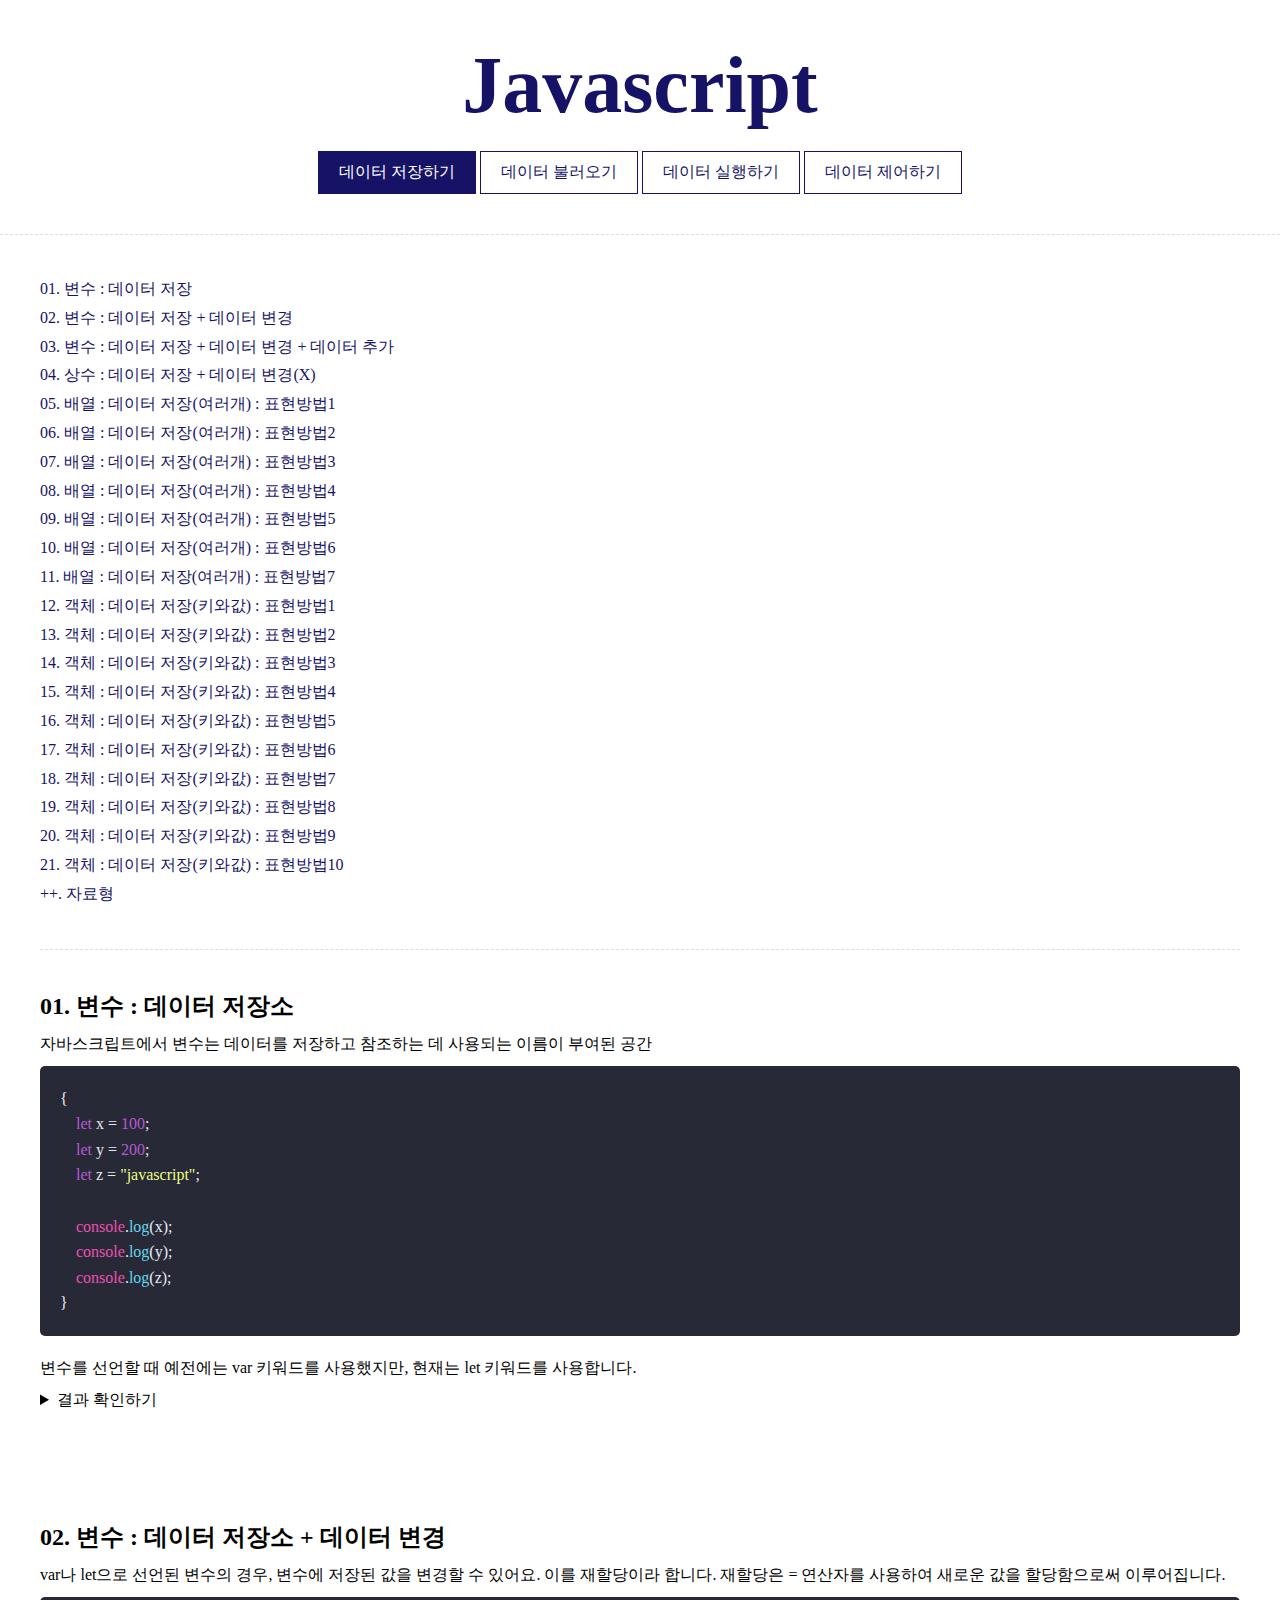
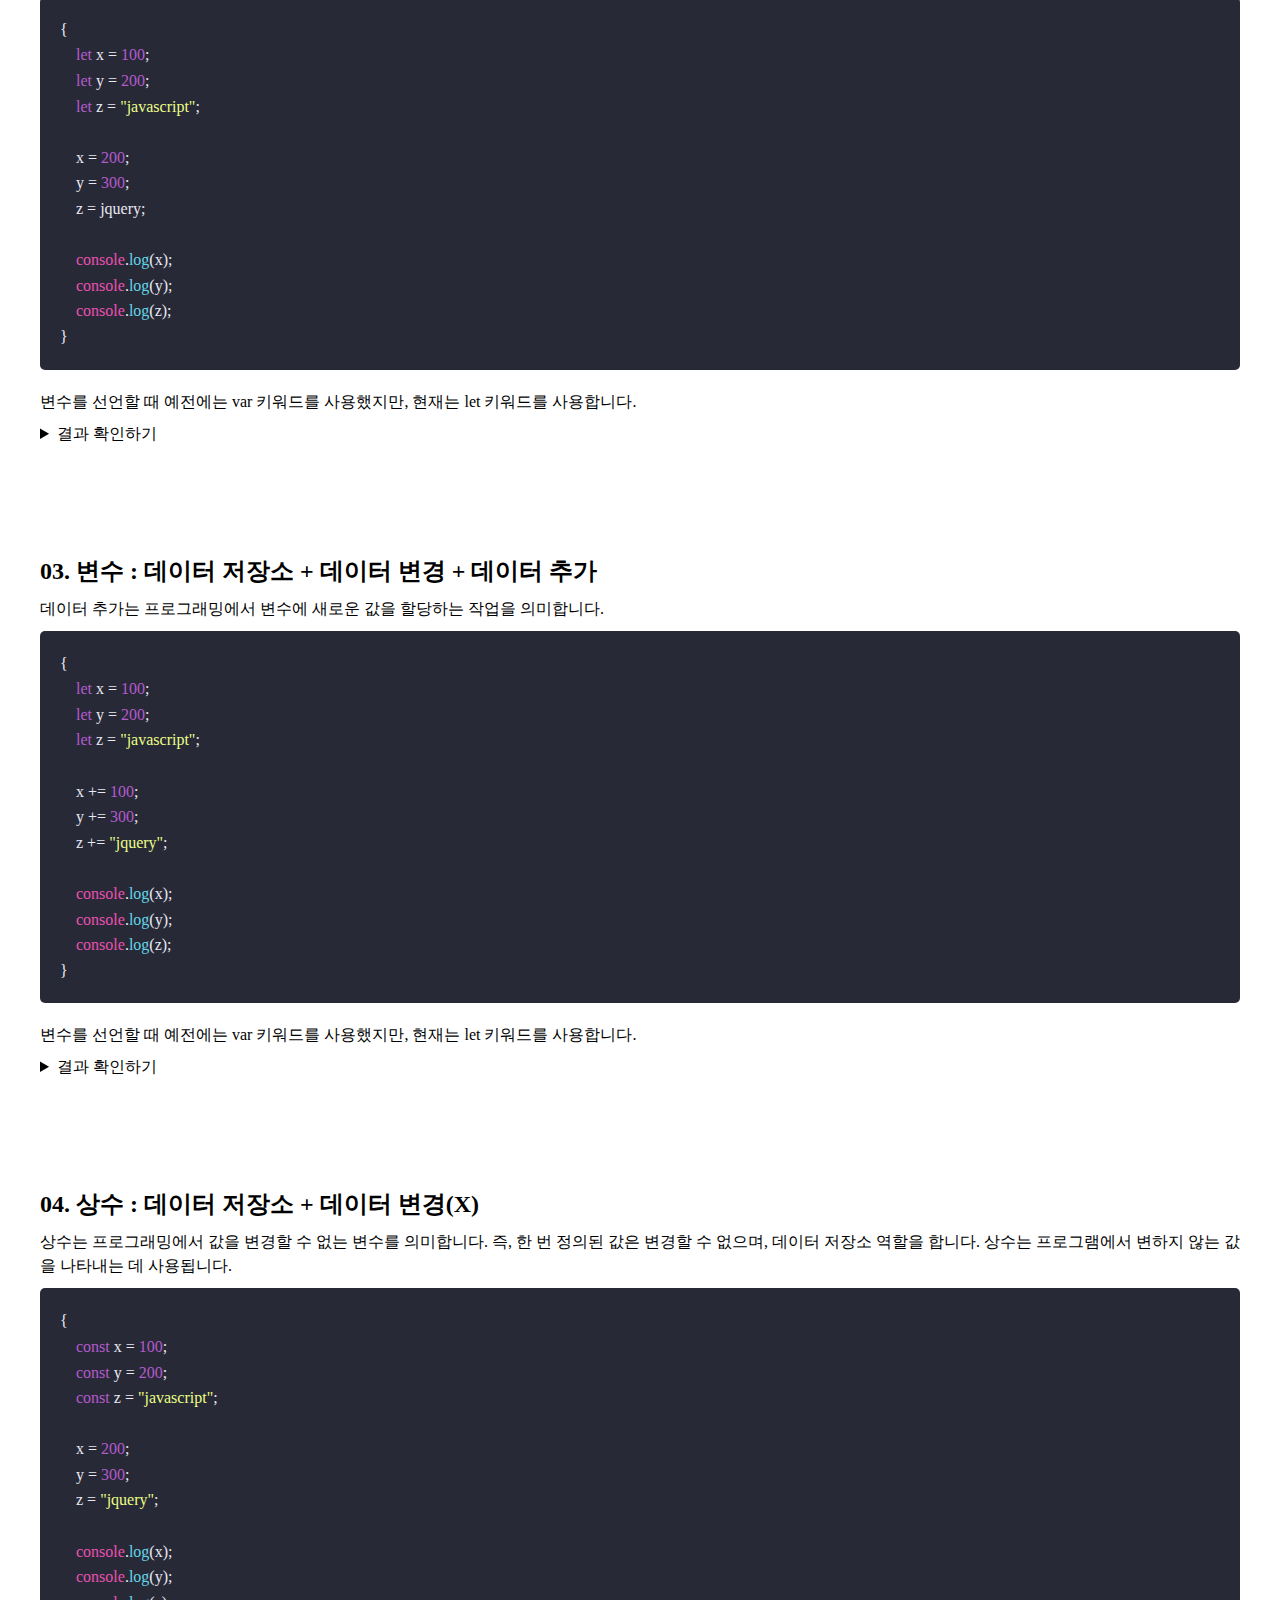
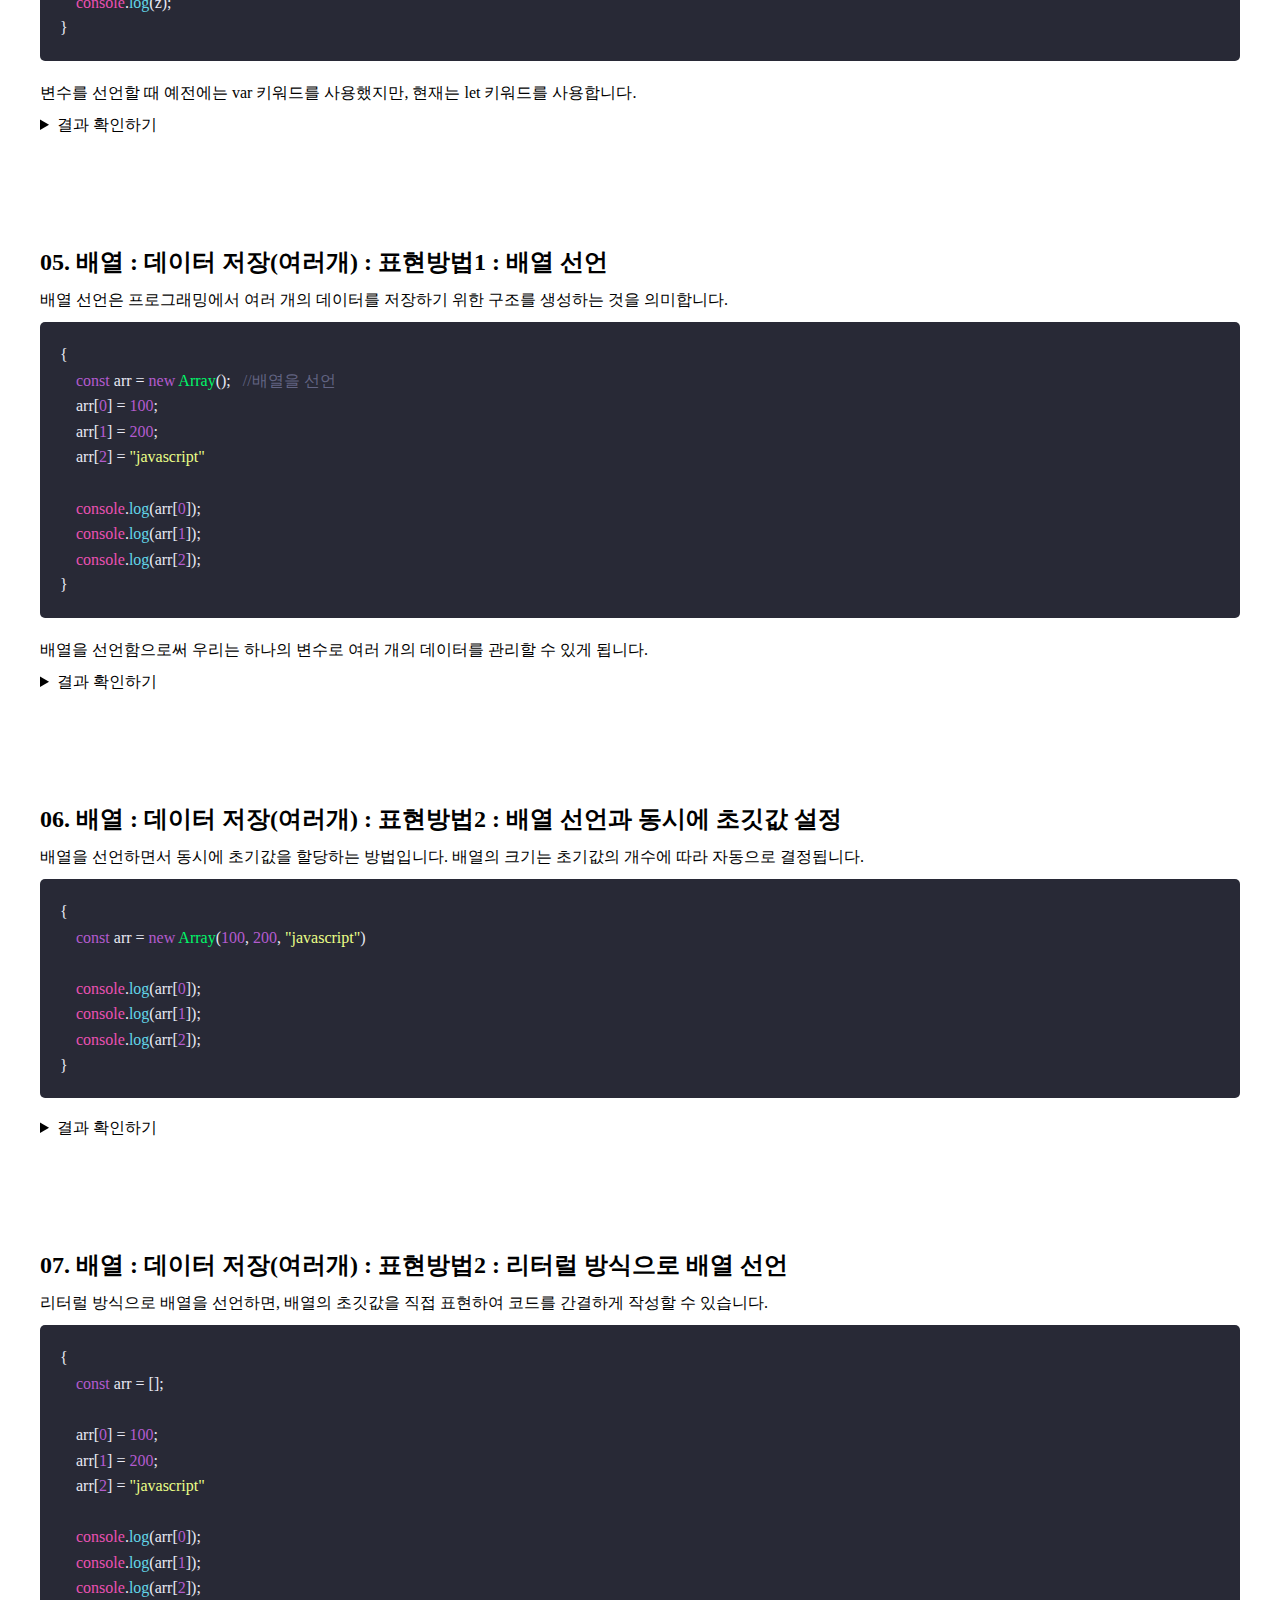
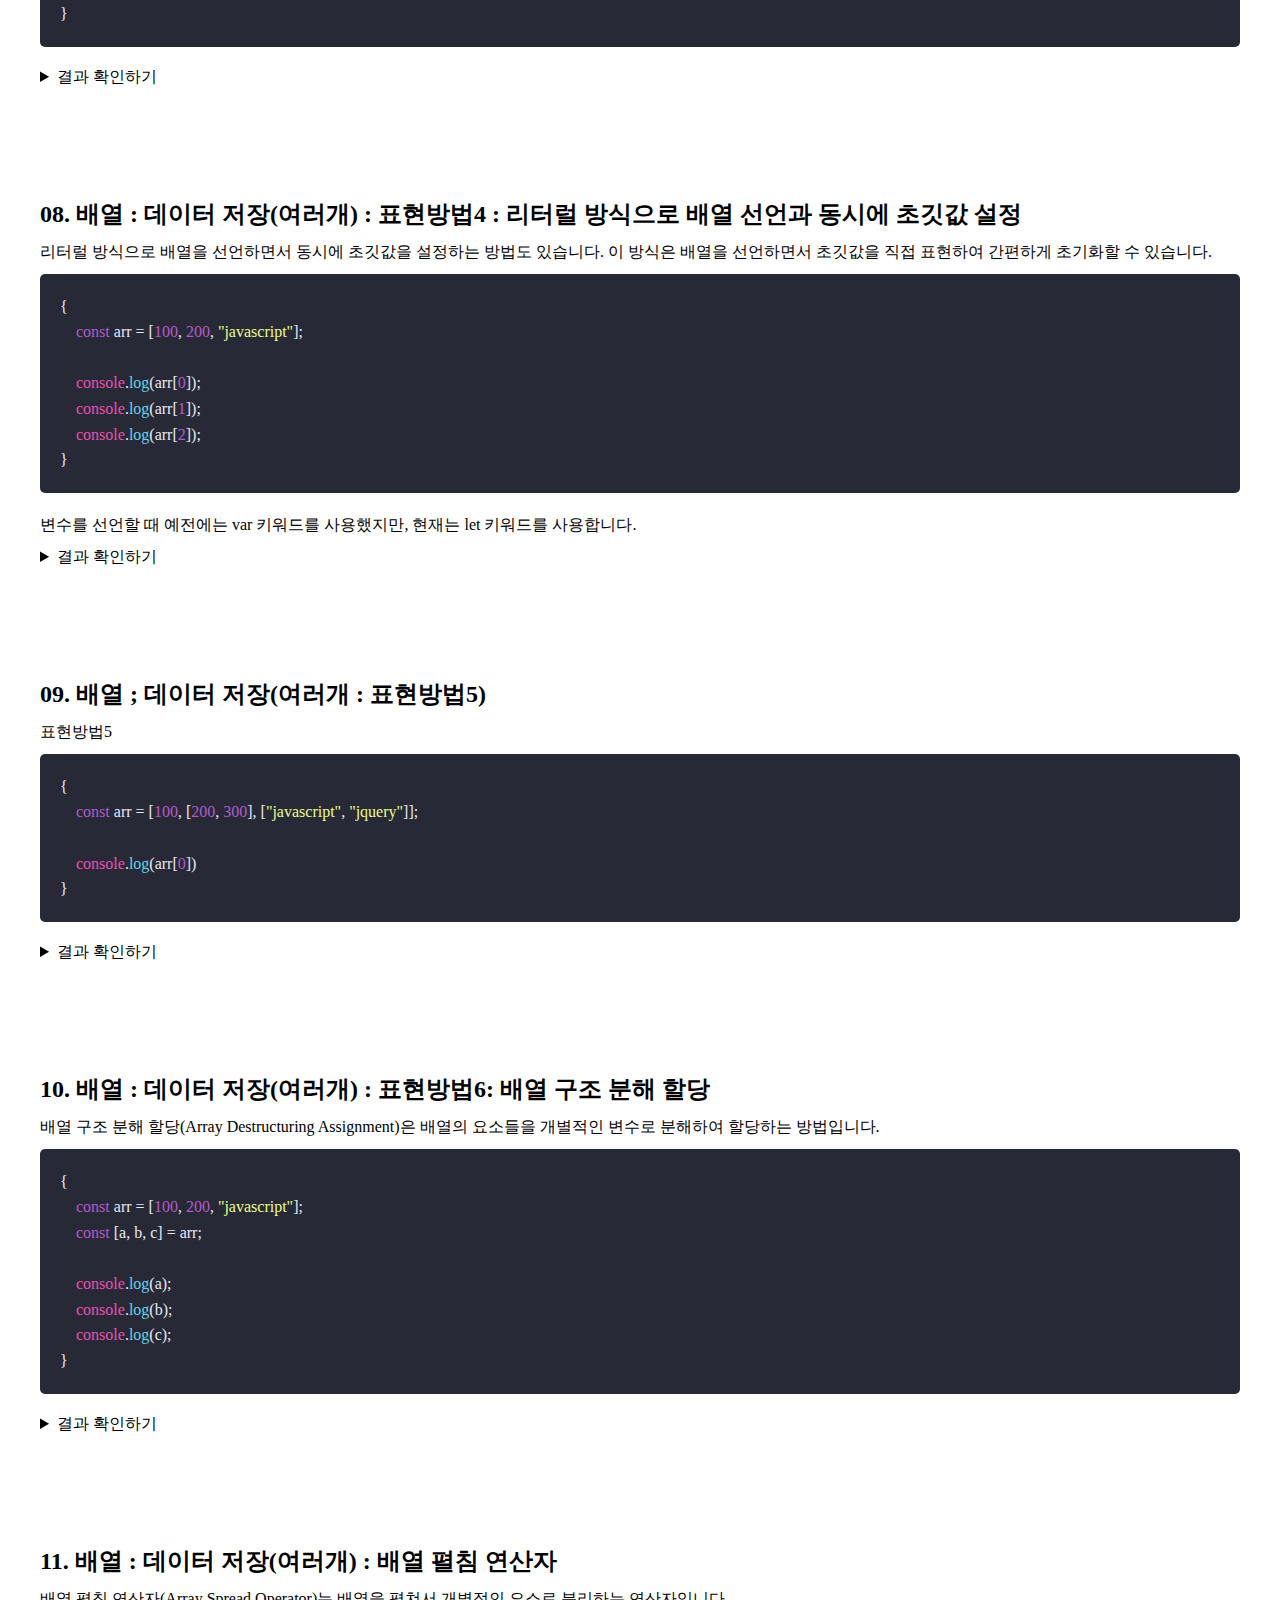
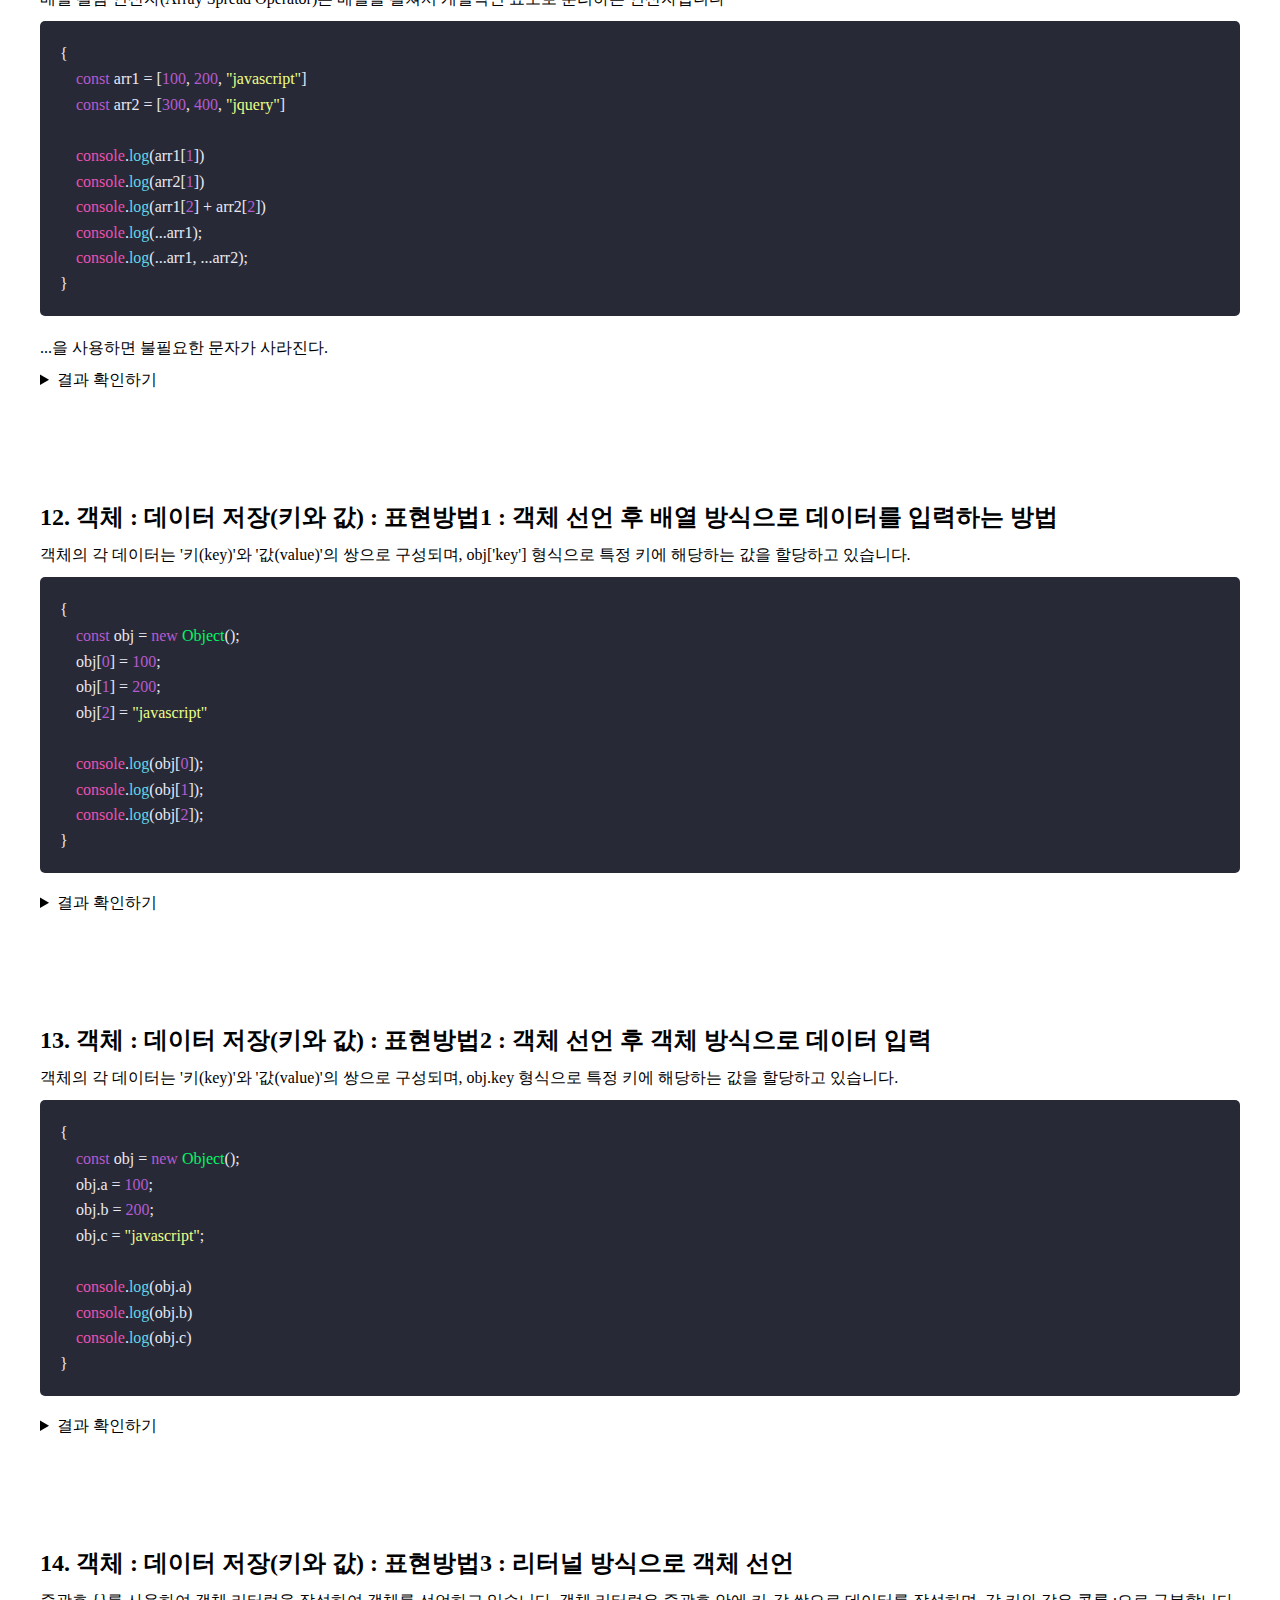
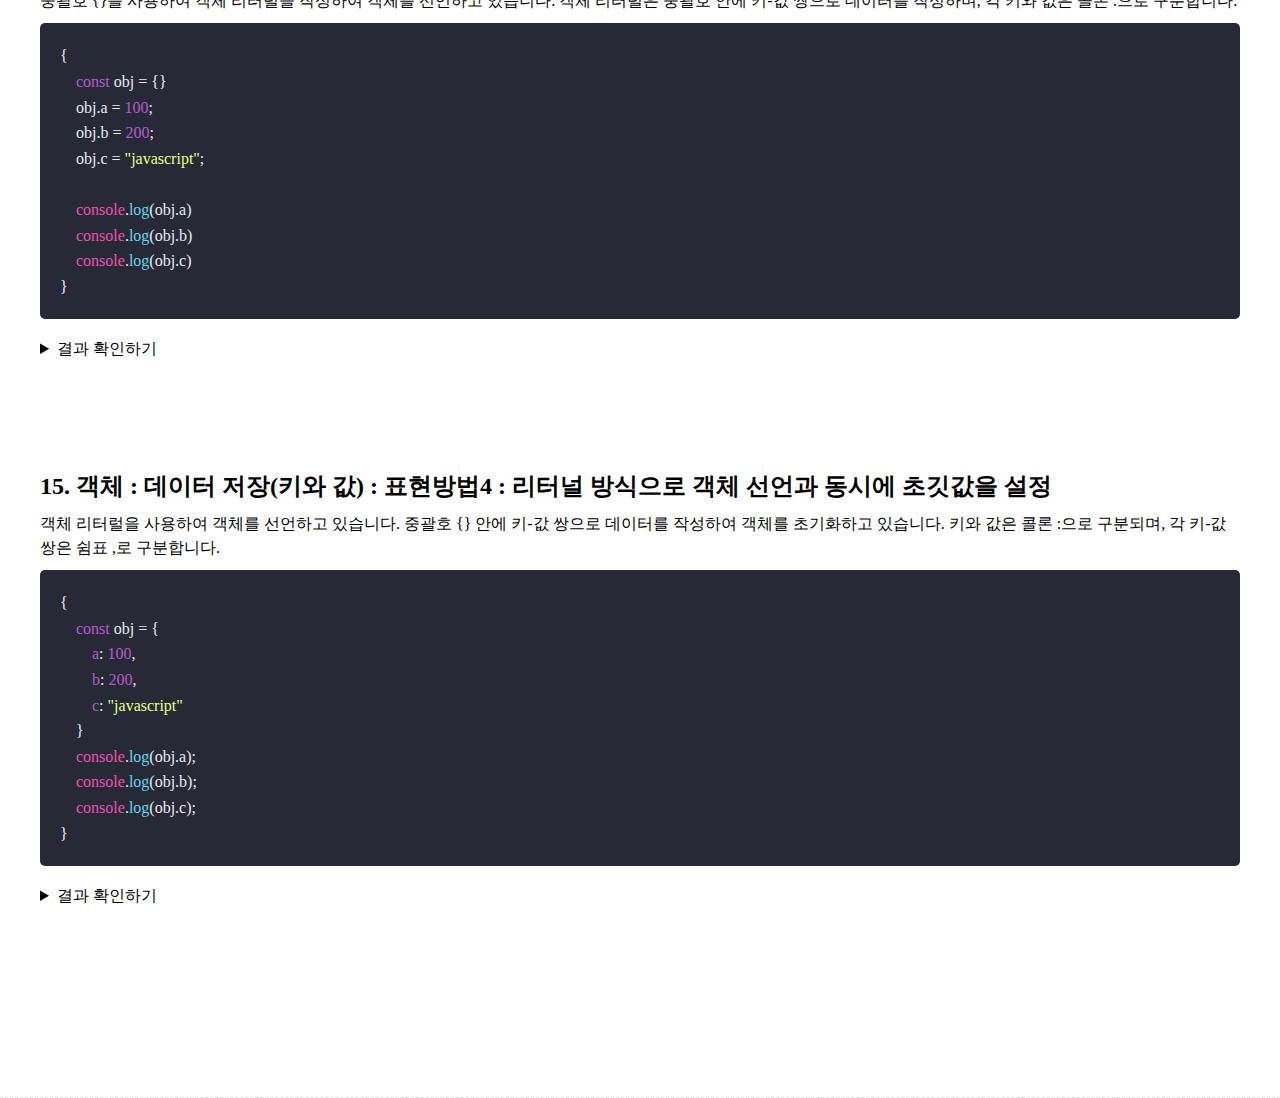
<file: javascript/javascript01.html>
<!DOCTYPE html>
<html lang="ko">

<head>
    <meta charset="UTF-8">
    <meta name="viewport" content="width=device-width, initial-scale=1.0">
    <title>자바스크립트 : 데이터 저장하기</title>
    <link href="https://webfontworld.github.io/gmarket/GmarketSans.css" rel="stylesheet">
    <link href="https://websfont.github.io/nanumSquareNeo/nanumSquareNeo.css" rel="stylesheet">
    <link rel="stylesheet" href="assets/css/default.min.css">
    <link rel="stylesheet" href="assets/css/style.css">
</head>

<body>
    <div id="wrap">
        <header id="header">
            <h1>
                <a href="index.html">javascript</a>
            </h1>
            <nav>
                <ul>
                    <li class="active"><a href="javascript01.html">데이터 저장하기</a></li>
                    <li><a href="javascript02.html">데이터 불러오기</a></li>
                    <li><a href="javascript03.html">데이터 실행하기</a></li>
                    <li><a href="javascript04.html">데이터 제어하기</a></li>
                </ul>
            </nav>
        </header>
        <!-- //header -->

        <main id="main">
            <div class="main__menu">
                <ul>
                    <li><a href="#">01. 변수 : 데이터 저장</a></li>
                    <li><a href="#">02. 변수 : 데이터 저장 + 데이터 변경</a></li>
                    <li><a href="#">03. 변수 : 데이터 저장 + 데이터 변경 + 데이터 추가</a></li>

                    <li><a href="#">04. 상수 : 데이터 저장 + 데이터 변경(X)</a></li>

                    <li><a href="#">05. 배열 : 데이터 저장(여러개) : 표현방법1 </a></li>
                    <li><a href="#">06. 배열 : 데이터 저장(여러개) : 표현방법2</a></li>
                    <li><a href="#">07. 배열 : 데이터 저장(여러개) : 표현방법3</a></li>
                    <li><a href="#">08. 배열 : 데이터 저장(여러개) : 표현방법4</a></li>
                    <li><a href="#">09. 배열 : 데이터 저장(여러개) : 표현방법5</a></li>
                    <li><a href="#">10. 배열 : 데이터 저장(여러개) : 표현방법6</a></li>
                    <li><a href="#">11. 배열 : 데이터 저장(여러개) : 표현방법7</a></li>

                    <li><a href="#">12. 객체 : 데이터 저장(키와값) : 표현방법1</a></li>
                    <li><a href="#">13. 객체 : 데이터 저장(키와값) : 표현방법2</a></li>
                    <li><a href="#">14. 객체 : 데이터 저장(키와값) : 표현방법3</a></li>
                    <li><a href="#">15. 객체 : 데이터 저장(키와값) : 표현방법4</a></li>
                    <li><a href="#">16. 객체 : 데이터 저장(키와값) : 표현방법5</a></li>
                    <li><a href="#">17. 객체 : 데이터 저장(키와값) : 표현방법6</a></li>
                    <li><a href="#">18. 객체 : 데이터 저장(키와값) : 표현방법7</a></li>
                    <li><a href="#">19. 객체 : 데이터 저장(키와값) : 표현방법8</a></li>
                    <li><a href="#">20. 객체 : 데이터 저장(키와값) : 표현방법9</a></li>
                    <li><a href="#">21. 객체 : 데이터 저장(키와값) : 표현방법10</a></li>
                    <li><a href="#">++. 자료형</a></li>
                </ul>
            </div>

            <div class="main__sample">
                <div id="sample01" class="sample">
                    <h3> 01. 변수 : 데이터 저장소</h3>
                    <p>자바스크립트에서 변수는 데이터를 저장하고 참조하는 데 사용되는 이름이 부여된 공간</p>
                    <pre><code class="language-js">{
    let x = 100;
    let y = 200;
    let z = "javascript";

    console.log(x);
    console.log(y);
    console.log(z);
}
</code></pre>
                    <p class="desc">
                        변수를 선언할 때 예전에는 var 키워드를 사용했지만, 현재는 let 키워드를 사용합니다.
                    </p>
                    <div class="result">
                        <details>
                            <summary>결과 확인하기</summary>
                            <div>
                                100<br />
                                200<br />
                                javascript<br />
                            </div>
                        </details>
                    </div>
                </div>
                <!-- //sample01 -->
                <div id="sample02" class="sample">
                    <h3> 02. 변수 : 데이터 저장소 + 데이터 변경</h3>
                    <p>var나 let으로 선언된 변수의 경우, 변수에 저장된 값을 변경할 수 있어요. 이를 재할당이라 합니다.
                        재할당은 = 연산자를 사용하여 새로운 값을 할당함으로써 이루어집니다.</p>
                    <pre><code class="language-js">{
    let x = 100;
    let y = 200;
    let z = "javascript";

    x = 200;
    y = 300;
    z = jquery;

    console.log(x);
    console.log(y);
    console.log(z);
}
</code></pre>
                    <p class="desc">
                        변수를 선언할 때 예전에는 var 키워드를 사용했지만, 현재는 let 키워드를 사용합니다.
                    </p>
                    <div class="result">
                        <details>
                            <summary>결과 확인하기</summary>
                            <div>
                                100<br />
                                200<br />
                                javascript<br />
                            </div>
                        </details>
                    </div>
                </div>
                <!-- //sample02 -->
                <div id="sample03" class="sample">
                    <h3> 03. 변수 : 데이터 저장소 + 데이터 변경 + 데이터 추가</h3>
                    <p>데이터 추가는 프로그래밍에서 변수에 새로운 값을 할당하는 작업을 의미합니다.</p>
                    <pre><code class="language-js">{
    let x = 100;
    let y = 200;
    let z = "javascript";

    x += 100;
    y += 300;
    z += "jquery";

    console.log(x);
    console.log(y);
    console.log(z);
}
</code></pre>
                    <p class="desc">
                        변수를 선언할 때 예전에는 var 키워드를 사용했지만, 현재는 let 키워드를 사용합니다.
                    </p>
                    <div class="result">
                        <details>
                            <summary>결과 확인하기</summary>
                            <div>
                                200<br />
                                500<br />
                                javascriptjquery<br />
                            </div>
                        </details>
                    </div>
                </div>
                <!-- //sample03 -->
                <div id="sample04" class="sample">
                    <h3> 04. 상수 : 데이터 저장소 + 데이터 변경(X)</h3>
                    <p>상수는 프로그래밍에서 값을 변경할 수 없는 변수를 의미합니다.
                        즉, 한 번 정의된 값은 변경할 수 없으며, 데이터 저장소 역할을 합니다.
                        상수는 프로그램에서 변하지 않는 값을 나타내는 데 사용됩니다.</p>
                    <pre><code class="language-js">{
    const x = 100;
    const y = 200;
    const z = "javascript";

    x = 200;
    y = 300;
    z = "jquery";

    console.log(x);
    console.log(y);
    console.log(z);
}
</code></pre>
                    <p class="desc">
                        변수를 선언할 때 예전에는 var 키워드를 사용했지만, 현재는 let 키워드를 사용합니다.
                    </p>
                    <div class="result">
                        <details>
                            <summary>결과 확인하기</summary>
                            <div>
                                100<br />
                                200<br />
                                javascript<br />
                            </div>
                        </details>
                    </div>
                </div>
                <!-- //sample04 -->
                <div id="sample05" class="sample">
                    <h3> 05. 배열 : 데이터 저장(여러개) : 표현방법1 : 배열 선언</h3>
                    <p>배열 선언은 프로그래밍에서 여러 개의 데이터를 저장하기 위한 구조를 생성하는 것을 의미합니다.</p>
                    <pre><code class="language-js">{
    const arr = new Array();   //배열을 선언
    arr[0] = 100;
    arr[1] = 200;
    arr[2] = "javascript"

    console.log(arr[0]);
    console.log(arr[1]);
    console.log(arr[2]);
}
</code></pre>
                    <p class="desc">
                        배열을 선언함으로써 우리는 하나의 변수로 여러 개의 데이터를 관리할 수 있게 됩니다.
                    </p>
                    <div class="result">
                        <details>
                            <summary>결과 확인하기</summary>
                            <div>
                                100<br />
                                200<br />
                                javascript<br />
                            </div>
                        </details>
                    </div>
                </div>
                <!-- //sample05 -->
                <div id="sample06" class="sample">
                    <h3> 06. 배열 : 데이터 저장(여러개) : 표현방법2 : 배열 선언과 동시에 초깃값 설정</h3>
                    <p>배열을 선언하면서 동시에 초기값을 할당하는 방법입니다.
                        배열의 크기는 초기값의 개수에 따라 자동으로 결정됩니다.</p>
                    <pre><code class="language-js">{
    const arr = new Array(100, 200, "javascript")

    console.log(arr[0]);
    console.log(arr[1]);
    console.log(arr[2]);
}
</code></pre>
                    <p class="desc">

                    </p>
                    <div class="result">
                        <details>
                            <summary>결과 확인하기</summary>
                            <div>
                                100<br />
                                200<br />
                                javascript<br />
                            </div>
                        </details>
                    </div>
                </div>
                <!-- //sample06 -->
                <div id="sample07" class="sample">
                    <h3> 07. 배열 : 데이터 저장(여러개) : 표현방법2 : 리터럴 방식으로 배열 선언</h3>
                    <p>리터럴 방식으로 배열을 선언하면, 배열의 초깃값을 직접 표현하여 코드를 간결하게 작성할 수 있습니다. </p>
                    <pre><code class="language-js">{
    const arr = [];

    arr[0] = 100;
    arr[1] = 200;
    arr[2] = "javascript"

    console.log(arr[0]);
    console.log(arr[1]);
    console.log(arr[2]);
}
</code></pre>
                    <p class="desc">

                    </p>
                    <div class="result">
                        <details>
                            <summary>결과 확인하기</summary>
                            <div>
                                100<br />
                                200<br />
                                javascript<br />
                            </div>
                        </details>
                    </div>
                </div>
                <!-- //sample07 -->
                <div id="sample08" class="sample">
                    <h3> 08. 배열 : 데이터 저장(여러개) : 표현방법4 : 리터럴 방식으로 배열 선언과 동시에 초깃값 설정</h3>
                    <p>리터럴 방식으로 배열을 선언하면서 동시에 초깃값을 설정하는 방법도 있습니다.
                        이 방식은 배열을 선언하면서 초깃값을 직접 표현하여 간편하게 초기화할 수 있습니다.</p>
                    <pre><code class="language-js">{
    const arr = [100, 200, "javascript"];

    console.log(arr[0]);
    console.log(arr[1]);
    console.log(arr[2]);
}
</code></pre>
                    <p class="desc">
                        변수를 선언할 때 예전에는 var 키워드를 사용했지만, 현재는 let 키워드를 사용합니다.
                    </p>
                    <div class="result">
                        <details>
                            <summary>결과 확인하기</summary>
                            <div>
                                100<br />
                                200<br />
                                javascript<br />
                            </div>
                        </details>
                    </div>
                </div>
                <!-- //sample08 -->
                <div id="sample09" class="sample">
                    <h3> 09. 배열 ; 데이터 저장(여러개 : 표현방법5)</h3>
                    <p>표현방법5</p>
                    <pre><code class="language-js">{
    const arr = [100, [200, 300], ["javascript", "jquery"]];

    console.log(arr[0])
}
</code></pre>
                    <p class="desc">

                    </p>
                    <div class="result">
                        <details>
                            <summary>결과 확인하기</summary>
                            <div>
                                100<br />
                            </div>
                        </details>
                    </div>
                </div>
                <!-- //sample09 -->
                <div id="sample10" class="sample">
                    <h3> 10. 배열 : 데이터 저장(여러개) : 표현방법6: 배열 구조 분해 할당</h3>
                    <p>배열 구조 분해 할당(Array Destructuring Assignment)은
                        배열의 요소들을 개별적인 변수로 분해하여 할당하는 방법입니다.</p>
                    <pre><code class="language-js">{
    const arr = [100, 200, "javascript"];
    const [a, b, c] = arr;

    console.log(a);
    console.log(b);
    console.log(c);
}
</code></pre>
                    <p class="desc">

                    </p>
                    <div class="result">
                        <details>
                            <summary>결과 확인하기</summary>
                            <div>
                                100<br />
                                200<br />
                                javascript<br />
                            </div>
                        </details>
                    </div>
                </div>
                <!-- //sample10 -->
                <div id="sample11" class="sample">
                    <h3> 11. 배열 : 데이터 저장(여러개) : 배열 펼침 연산자</h3>
                    <p>배열 펼침 연산자(Array Spread Operator)는 배열을 펼쳐서 개별적인 요소로 분리하는 연산자입니다</p>
                    <pre><code class="language-js">{
    const arr1 = [100, 200, "javascript"]
    const arr2 = [300, 400, "jquery"]

    console.log(arr1[1])
    console.log(arr2[1])
    console.log(arr1[2] + arr2[2])
    console.log(...arr1);
    console.log(...arr1, ...arr2);
}
</code></pre>
                    <p class="desc">
                        ...을 사용하면 불필요한 문자가 사라진다.
                    </p>
                    <div class="result">
                        <details>
                            <summary>결과 확인하기</summary>
                            <div>
                                200<br />
                                400<br />
                                javascriptjquery<br />
                                100 200 'javascript'<br />
                                100 200 'javascript' 300 400 'jquery'<br />
                            </div>
                        </details>
                    </div>
                </div>
                <!-- //sample11 -->
                <div id="sample12" class="sample">
                    <h3> 12. 객체 : 데이터 저장(키와 값) : 표현방법1 : 객체 선언 후 배열 방식으로 데이터를 입력하는 방법</h3>
                    <p>객체의 각 데이터는 '키(key)'와 '값(value)'의 쌍으로 구성되며, obj['key'] 형식으로 특정 키에 해당하는 값을 할당하고 있습니다.</p>
                    <pre><code class="language-js">{
    const obj = new Object();
    obj[0] = 100;
    obj[1] = 200;
    obj[2] = "javascript"

    console.log(obj[0]);
    console.log(obj[1]);
    console.log(obj[2]);
}
</code></pre>
                    <p class="desc">

                    </p>
                    <div class="result">
                        <details>
                            <summary>결과 확인하기</summary>
                            <div>
                                100<br />
                                200<br />
                                javascript<br />
                            </div>
                        </details>
                    </div>
                </div>
                <!-- //sample12 -->
                <div id="sample13" class="sample">
                    <h3> 13. 객체 : 데이터 저장(키와 값) : 표현방법2 : 객체 선언 후 객체 방식으로 데이터 입력</h3>
                    <p>객체의 각 데이터는 '키(key)'와 '값(value)'의 쌍으로 구성되며, obj.key 형식으로 특정 키에 해당하는 값을 할당하고 있습니다.</p>
                    <pre><code class="language-js">{
    const obj = new Object();
    obj.a = 100;
    obj.b = 200;
    obj.c = "javascript";

    console.log(obj.a)
    console.log(obj.b)
    console.log(obj.c)
}
</code></pre>
                    <p class="desc">

                    </p>
                    <div class="result">
                        <details>
                            <summary>결과 확인하기</summary>
                            <div>
                                100<br />
                                200<br />
                                javascript<br />
                            </div>
                        </details>
                    </div>
                </div>
                <!-- //sample13 -->
                <div id="sample14" class="sample">
                    <h3>14. 객체 : 데이터 저장(키와 값) : 표현방법3 : 리터널 방식으로 객체 선언</h3>
                    <p> 중괄호 {}를 사용하여 객체 리터럴을 작성하여 객체를 선언하고 있습니다. 객체 리터럴은 중괄호 안에 키-값 쌍으로 데이터를 작성하며, 각 키와 값은 콜론 :으로 구분합니다.
                    </p>
                    <pre><code class="language-js">{
    const obj = {}
    obj.a = 100;
    obj.b = 200;
    obj.c = "javascript";

    console.log(obj.a)
    console.log(obj.b)
    console.log(obj.c)
}
</code></pre>
                    <p class="desc">

                    </p>
                    <div class="result">
                        <details>
                            <summary>결과 확인하기</summary>
                            <div>
                                100<br />
                                200<br />
                                javascript<br />
                            </div>
                        </details>
                    </div>
                </div>
                <!-- //sample14 -->
                <div id="sample15" class="sample">
                    <h3>15. 객체 : 데이터 저장(키와 값) : 표현방법4 : 리터널 방식으로 객체 선언과 동시에 초깃값을 설정</h3>
                    <p> 객체 리터럴을 사용하여 객체를 선언하고 있습니다.
                        중괄호 {} 안에 키-값 쌍으로 데이터를 작성하여 객체를 초기화하고 있습니다.
                        키와 값은 콜론 :으로 구분되며, 각 키-값 쌍은 쉼표 ,로 구분합니다.
                    </p>
                    <pre><code class="language-js">{
    const obj = {
        a: 100,
        b: 200,
        c: "javascript"
    }
    console.log(obj.a);
    console.log(obj.b);
    console.log(obj.c);
}
</code></pre>
                    <p class="desc">

                    </p>
                    <div class="result">
                        <details>
                            <summary>결과 확인하기</summary>
                            <div>
                                100<br />
                                200<br />
                                javascript<br />
                            </div>
                        </details>
                    </div>
                </div>
                <!-- //sample15 -->
            </div>
        </main>
        <!-- //main -->

        <footer id="footer">

        </footer>
        <!-- //footer -->
    </div>

    <script src="assets/js/highlight.min.js"></script>
    <script>hljs.highlightAll();</script>
    <script>
        // 01. 변수 : 데이터 저장
        {
            let x = 100;  //
            let y = 200;
            let z = "javascript";

            // console.log(x);
            // console.log(y);
            // console.log(z);
        }
        // 02. 변수 : 데이터 저장 + 데이터 변경
        {
            let x = 100;  //변수 x에 숫자 100을 저장
            let y = 200;
            let z = "javascript";


            x = 200;    // 변수 x에 값을 숫자 100에서 300으로 변경
            y = 300;
            z = "jaquery";

            // console.log(x);
            // console.log(y);
            // console.log(z);
        }
        // 03. 변수 : 데이터 저장 + 데이터 변경 + 데이터 추가
        {
            let x = 100;
            let y = 200;
            let z = "javascript";

            x += 100;
            y += 300;
            z += "jquery";

            // console.log(x);
            // console.log(y);
            // console.log(z);
        }
        // 04. 상수 : 데이터 저장 + 데이터 변경(x) + 데이터 추가(x)
        {
            const x = 100;
            const y = 200;
            const z = "javascript";

            // x = 200;
            // y = 300;
            // z = "jqurery";

            // console.log(x);
            // console.log(y);
            // console.log(z);
        }
        // 05. 배열 : 데이터 저장(여러개) : 표현방법1 : 배열 선언
        {
            const arr = new Array();   //배열을 선언
            arr[0] = 100;
            arr[1] = 200;
            arr[2] = "javascript"

            // console.log(arr[0]);
            // console.log(arr[1]);
            // console.log(arr[2]);
        }
        // 06. 배열 : 데이터 저장(여러개) : 표현방법2 : 배열 선언과 동시에 초깃값 설정
        {
            const arr = new Array(100, 200, "javascript")

            // console.log(arr[0]);
            // console.log(arr[1]);
            // console.log(arr[2]);

        }
        // 07. 배열 : 데이터 저장(여러개) : 표현방법2 : 리터럴 방식으로 배열 선언
        {
            const arr = [];

            arr[0] = 100;
            arr[1] = 200;
            arr[2] = "javascript"

            // console.log(arr[0]);
            // console.log(arr[1]);
            // console.log(arr[2]);
        }
        // 08. 배열 : 데이터 저장(여러개) : 표현방법4 : 리터럴 방식으로 배열 선언과 동시에 초깃값 설정
        {
            const arr = [100, 200, "javascript"];

            // console.log(arr[0]);
            // console.log(arr[1]);
            // console.log(arr[2]);
        }
        // 09. 배열 ; 데이터 저장(여러개 : 표현방법5
        {
            const arr = [100, [200, 300], ["javascript", "jquery"]];

            // console.log(arr[0])
        }
        // 10. 배열 : 데이터 저장(여러개) : 표현방법6: 배열 구조 분해 할당
        {
            const arr = [100, 200, "javascript"];
            const [a, b, c] = arr;

            // console.log(a);
            // console.log(b);
            // console.log(c);


        }
        // 11. 배열 : 데이터 저장(여러개) : 배열 펼침 연산자
        {
            const arr1 = [100, 200, "javascript"]
            const arr2 = [300, 400, "jquery"]

            // console.log(arr1[1]);
            // console.log(arr2[1]);
            // console.log(arr1[2] + arr2[2]);
            // console.log(...arr1);
            // console.log(...arr1, ...arr2);


        }
        // 12. 객체 : 데이터 저장(키와 값) : 표현방법1 : 객체 선언 후 배열 방식으로 데이터를 입력하는 방법
        {
            const obj = new Object();
            obj[0] = 100;
            obj[1] = 200;
            obj[2] = "javascript"

            // console.log(obj[0]);
            // console.log(obj[1]);
            // console.log(obj[2]);
        }
        // 13. 객체 : 데이터 저장(키와 값) : 표현방법2 : 객체 선언 후 객체 방식으로 데이터 입력
        {
            const obj = new Object();
            obj.a = 100;
            obj.b = 200;
            obj.c = "javascript";

            // console.log(obj.a)
            // console.log(obj.b)
            // console.log(obj.c)
        }
        // 14. 객체 : 데이터 저장(키와 값) : 표현방법3 : 리터널 방식으로 객체 선언
        {
            const obj = {}
            obj.a = 100;
            obj.b = 200;
            obj.c = "javascript";

            // console.log(obj.a)
            // console.log(obj.b)
            // console.log(obj.c)
        }
        // 15. 객체 : 데이터 저장(키와 값) : 표현방법4 : 리터널 방식으로 객체 선언과 동시에 초깃값을 설정
        {
            const obj = {
                a: 100,
                b: 200,
                c: "javascript"
            }
            // console.log(obj.a);
            // console.log(obj.b);
            // console.log(obj.c);
        }
    </script>



</body>

</html>
</file>
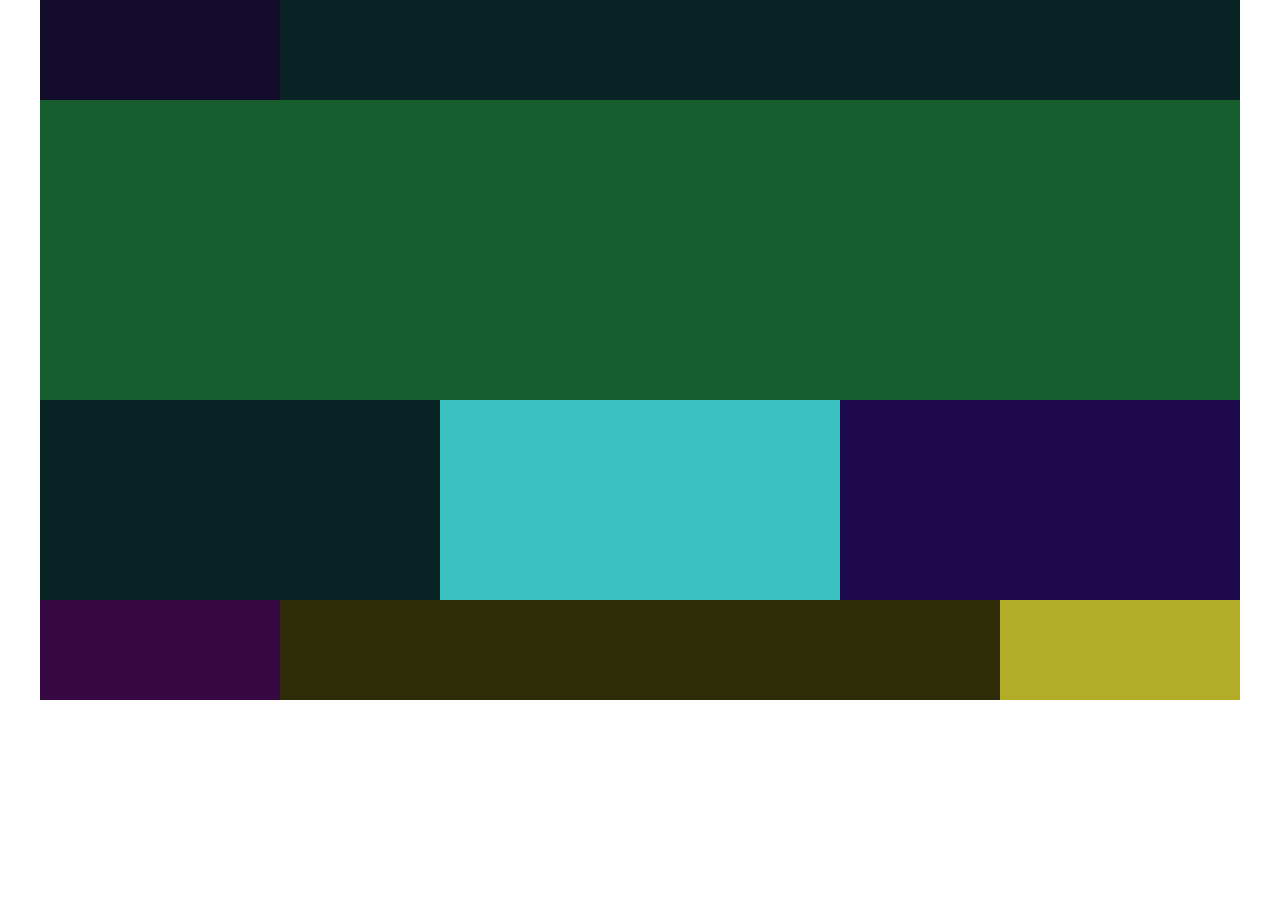
<file: webd/layout/a1.html>
<!DOCTYPE html>
<html lang="en">

<head>
    <meta charset="UTF-8">
    <meta name="viewport" content="width=device-width, initial-scale=1.0">
    <title>웹디자인 레이아웃 A-1</A></title>
    <style>
        * {
            margin: 0;
            padding: 0;
        }

        #wrap {
            width: 1200px;
            /* margin-right: auto;
            margin-left: auto;
            margin-top: 0;
            margin-bottom: 0; */
            margin: 0 auto;

            /* margin: 0 auto 0 auto; */
        }

        #header {
            width: 1200px;
            height: 100px;
            background-color: #ad2020;
            display: flex;
        }

        #header .logo {
            width: 20%;
            height: 100px;
            background-color: #140c2d;

        }

        #header .nav {
            width: 80%;
            height: 100px;
            background-color: #082323;

        }

        #slider {
            width: 1200px;
            height: 300px;
            background-color: #165e2e;
        }

        #contents {
            width: 1200px;
            height: 200px;
            background-color: #420332;
            display: flex;
        }

        #contents .content1 {
            width: 33.3333%;
            height: 200px;
            background-color: #082323;
        }

        #contents .content2 {
            width: 33.3333%;
            height: 200px;
            background-color: #3bc0c0;
        }

        #contents .content3 {
            width: 33.3333%;
            height: 200px;
            background-color: #1e094c;
        }

        #footer {
            width: 1200px;
            height: 100px;
            background-color: #64184a;
            display: flex;
        }

        #footer .footer1 {
            width: 20%;
            height: 100px;
            background-color: #370942;

        }

        #footer .footer2 {
            width: 60%;
            height: 100px;
            background-color: #2e2c08;

        }

        #footer .footer3 {
            width: 20%;
            height: 100px;
            background-color: #b3ac27;

        }
    </style>
</head>

<body>
    <div id="wrap">
        <div id="header">
            <div class="logo"></div>
            <div class="nav"></div>
        </div>
        <!-- header -->
        <div id="slider"></div>
        <!-- slider -->
        <div id="contents">
            <div class="content1"></div>
            <div class="content2"></div>
            <div class="content3"></div>

        </div>

        <!-- contents -->
        <div id="footer">
            <div class="footer1"></div>
            <div class="footer2"></div>
            <div class="footer3"></div>
        </div>
    </div>
</body>

</html>
</file>
<file: javascript/assets/css/style.css>
* {
    margin: 0;
    padding: 0;
}

a {
    text-decoration: none;
    color: #000;
}

li {
    list-style: none;
}

#header {
    text-align: center;
    padding: 40px;
    border-bottom: 1px dashed #dcdcdc;
}

#header h1 {
    margin-bottom: 20px;
}

#header h1 a {
    font-size: 80px;
    font-family: "GmarketSans";
    color: #161366;
    text-transform: capitalize;
}

#header nav ul li {
    display: inline;
}

#header nav ul li a {
    display: inline-block;
    color: #161366;
    border: 1px solid #161366;
    padding: 10px 20px;
    font-family: "nanumSquareNeo";
}

#header nav ul li.active a {
    background-color: #161366;
    color: #fff;
}

#main {
    border-bottom: 1px dashed #dcdcdc;
    padding: 40px;
}

#main .main__menu {
    padding-bottom: 40px;
}

#main .main__menu ul li a {
    font-family: "nanumSquareNeo";
    line-height: 1.8;
    color: #161366;
}

#main .main__menu ul li a:hover {
    text-decoration: underline;
    text-underline-position: under;
}

#main .main__sample {
    padding: 40px 0;
    border-top: 1px dashed #dcdcdc;
}

#main .main__sample .sample {
    margin-bottom: 100px;
}

#main .main__sample .sample h3 {
    font-size: 24px;
    font-family: "GmarketSans";
    margin-bottom: 10px;
}

#main .main__sample .sample p {
    font-family: "nanumSquareNeo";
    margin-bottom: 10px;
    line-height: 1.5;
}

#main .main__sample .sample .result {
    font-family: "nanumSquareNeo";
}

#main .main__sample .sample .result summary {
    margin-bottom: 10px;
    cursor: pointer;
}
</file>
<file: javascript/assets/css/default.min.css>
/*!
  Theme: Default
  Description: Original highlight.js style
  Author: (c) Ivan Sagalaev <maniac@softwaremaniacs.org>
  Maintainer: @highlightjs/core-team
  Website: https://highlightjs.org/
  License: see project LICENSE
  Touched: 2021
*/
pre code.hljs {
  display: block;
  overflow-x: auto;
  padding: 20px;
  font-family: "nanumSquareNeo";
  line-height: 1.6;
  margin-bottom: 20px;
  border-radius: 5px;
}
code.hljs {
  padding: 3px 5px
}
.hljs {
  color: #E9E9F4;
  background: #282936
}
.hljs ::selection,
.hljs::selection {
  background-color: #4D4F68;
  color: #E9E9F4
}
.hljs-comment {
  color: #626483
}
.hljs-tag {
  color: #62D6E8
}
.hljs-operator,
.hljs-punctuation,
.hljs-subst {
  color: #E9E9F4
}
.hljs-operator {
  opacity: .7
}
.hljs-bullet,
.hljs-deletion,
.hljs-name,
.hljs-selector-tag,
.hljs-template-variable,
.hljs-variable {
  color: #EA51B2
}
.hljs-attr,
.hljs-link,
.hljs-literal,
.hljs-number,
.hljs-symbol,
.hljs-variable.constant_ {
  color: #B45BCF
}
.hljs-class .hljs-title,
.hljs-title,
.hljs-title.class_ {
  color: #00F769
}
.hljs-strong {
  font-weight: 700;
  color: #00F769
}
.hljs-addition,
.hljs-code,
.hljs-string,
.hljs-title.class_.inherited__ {
  color: #EBFF87
}
.hljs-built_in,
.hljs-doctag,
.hljs-keyword.hljs-atrule,
.hljs-quote,
.hljs-regexp {
  color: #A1EFE4
}
.hljs-attribute,
.hljs-function .hljs-title,
.hljs-section,
.hljs-title.function_,
.ruby .hljs-property {
  color: #62D6E8
}
.diff .hljs-meta,
.hljs-keyword,
.hljs-template-tag,
.hljs-type {
  color: #B45BCF
}
.hljs-emphasis {
  color: #B45BCF;
  font-style: italic
}
.hljs-meta,
.hljs-meta .hljs-keyword,
.hljs-meta .hljs-string {
  color: #00F769
}
.hljs-meta .hljs-keyword,
.hljs-meta-keyword {
  font-weight: 700
}
</file>
